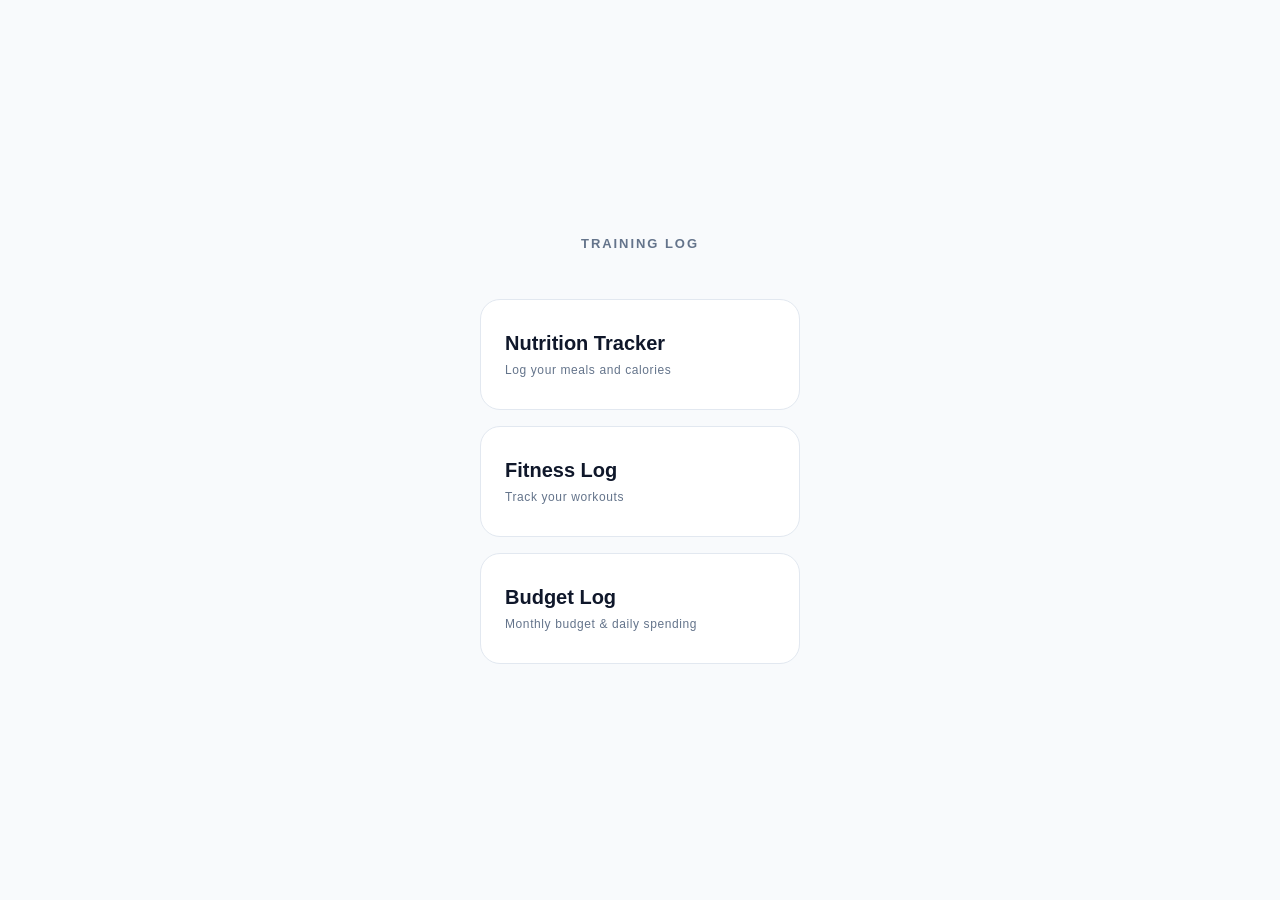
<file: index.html>
<!DOCTYPE html>
<html lang="en">
<head>
  <meta charset="UTF-8" />
  <meta name="viewport" content="width=device-width, initial-scale=1.0, user-scalable=no" />
  <title>Training Log</title>
  <style>
    * { margin: 0; padding: 0; box-sizing: border-box; }

    body {
      background: #f8fafc;
      color: #0f172a;
      font-family: -apple-system, BlinkMacSystemFont, 'SF Pro Display', sans-serif;
      min-height: 100dvh;
      display: flex;
      flex-direction: column;
      align-items: center;
      justify-content: center;
      user-select: none;
      -webkit-tap-highlight-color: transparent;
    }

    h1 {
      font-size: 13px;
      letter-spacing: 0.15em;
      text-transform: uppercase;
      color: #64748b;
      margin-bottom: 48px;
    }

    .cards {
      display: flex;
      flex-direction: column;
      gap: 16px;
      width: 320px;
    }

    .card {
      background: #ffffff;
      border: 1px solid #e2e8f0;
      border-radius: 20px;
      padding: 32px 24px;
      text-decoration: none;
      color: #0f172a;
      display: flex;
      flex-direction: column;
      gap: 8px;
      transition: background 0.15s;
    }

    .card:active { background: #f1f5f9; }

    .card-title {
      font-size: 20px;
      font-weight: 600;
    }

    .card-desc {
      font-size: 12px;
      letter-spacing: 0.05em;
      color: #64748b;
    }
  </style>
</head>
<body>

  <h1>Training Log</h1>

  <div class="cards">
    <a class="card" href="nutrition.html">
      <div class="card-title">Nutrition Tracker</div>
      <div class="card-desc">Log your meals and calories</div>
    </a>
    <a class="card" href="fitness.html">
      <div class="card-title">Fitness Log</div>
      <div class="card-desc">Track your workouts</div>
    </a>
    <a class="card" href="budget.html">
      <div class="card-title">Budget Log</div>
      <div class="card-desc">Monthly budget & daily spending</div>
    </a>
  </div>

</body>
</html>
</file>
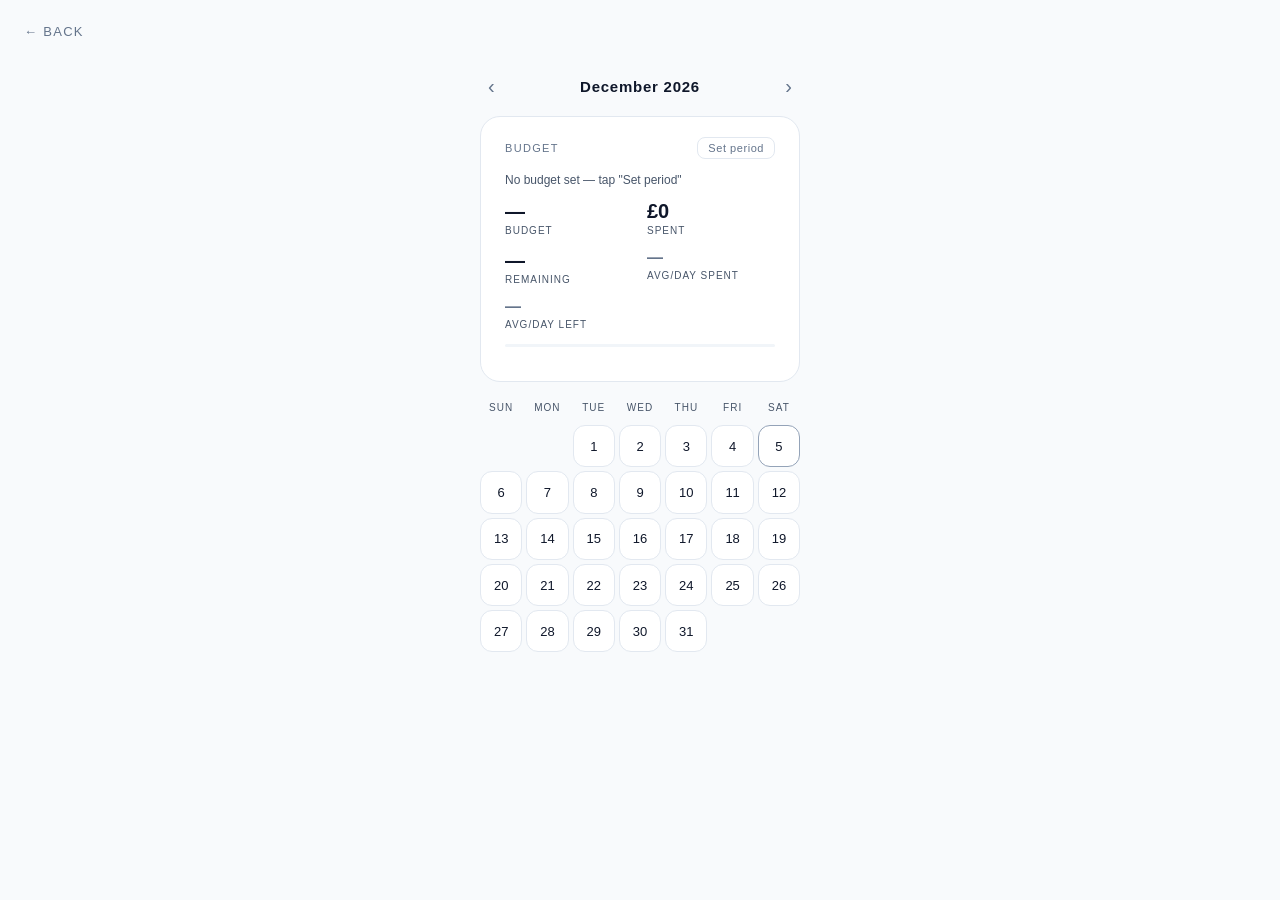
<file: budget.html>
<!DOCTYPE html>
<html lang="en">
<head>
  <meta charset="UTF-8" />
  <meta name="viewport" content="width=device-width, initial-scale=1.0, user-scalable=no" />
  <title>Budget Log</title>
  <link rel="stylesheet" href="budget.css" />
</head>
<body>

  <a class="back" href="index.html">← Back</a>

  <div class="month-nav">
    <button class="nav-btn" onclick="changeMonth(-1)">‹</button>
    <div class="month-label" id="monthLabel"></div>
    <button class="nav-btn" onclick="changeMonth(1)">›</button>
  </div>

  <!-- Budget Card -->
  <div class="budget-card">
    <div class="budget-top">
      <div class="budget-section-label">Budget</div>
      <button class="budget-set-btn" onclick="toggleSetForm()">Set period</button>
    </div>

    <div class="set-form" id="setForm">
      <div class="set-form-row">
        <div class="set-form-label">From</div>
        <input type="date" id="fromDate" />
      </div>
      <div class="set-form-row">
        <div class="set-form-label">Until</div>
        <input type="date" id="toDate" />
      </div>
      <div class="set-form-row">
        <div class="set-form-label">£</div>
        <input type="number" id="budgetAmt" placeholder="Budget amount" min="0" />
        <button class="save-btn" onclick="savePeriod()">Save</button>
      </div>
    </div>

    <div id="budgetDisplay">
      <div class="budget-period-label" id="periodLabel">No budget set</div>
      <div class="budget-stats">
        <div class="budget-stat">
          <div class="budget-stat-val" id="statBudget">—</div>
          <div class="budget-stat-label">Budget</div>
        </div>
        <div class="budget-stat">
          <div class="budget-stat-val" id="statSpent">£0</div>
          <div class="budget-stat-label">Spent</div>
        </div>
        <div class="budget-stat">
          <div class="budget-stat-val" id="statRemaining">—</div>
          <div class="budget-stat-label">Remaining</div>
        </div>
        <div class="budget-stat">
          <div class="budget-stat-val dim" id="statAvgSpent">—</div>
          <div class="budget-stat-label">Avg/day spent</div>
        </div>
        <div class="budget-stat">
          <div class="budget-stat-val dim" id="statAvgLeft">—</div>
          <div class="budget-stat-label">Avg/day left</div>
        </div>
      </div>
      <div class="progress-bar"><div class="progress-fill" id="progressFill" style="width:0%"></div></div>
    </div>
  </div>

  <div class="calendar" id="calendar"></div>

  <div class="panel" id="panel">
    <div class="panel-date" id="panelDate"></div>
    <div class="total-row">
      <div class="total-label">Total Spend</div>
      <div class="total-value" id="totalSpend">£0</div>
    </div>
    <div class="input-row">
      <input type="number" id="valueInput" placeholder="Add value" min="0" step="0.01" />
      <button class="add-btn" onclick="addValue()">Add</button>
    </div>
    <div class="entries-list" id="entriesList"></div>
  </div>

  <script src="budget.js"></script>
</body>
</html>
</file>
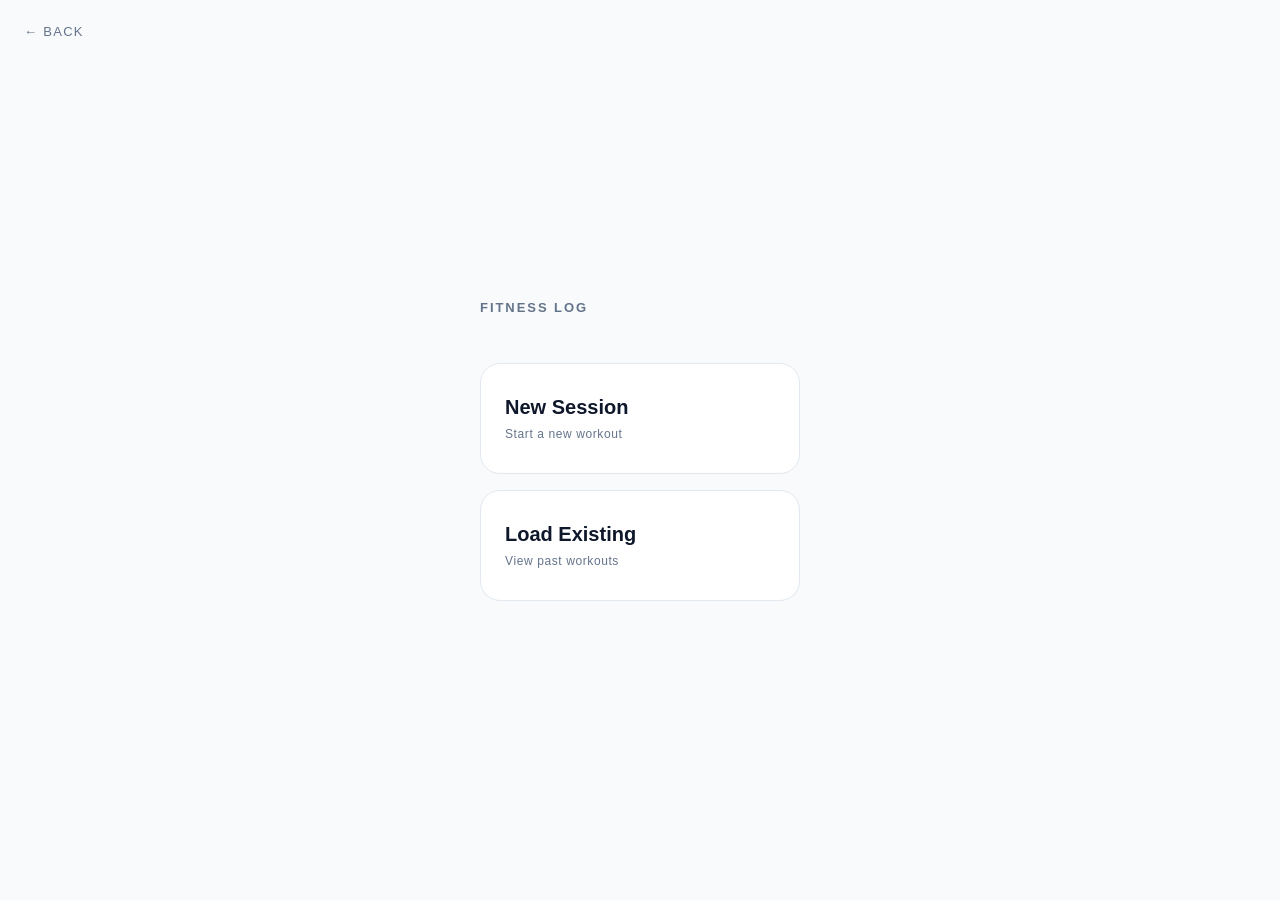
<file: fitness.html>
<!DOCTYPE html>
<html lang="en">
<head>
  <meta charset="UTF-8" />
  <meta name="viewport" content="width=device-width, initial-scale=1.0, user-scalable=no" />
  <title>Fitness Log</title>
  <link rel="stylesheet" href="fitness.css" />
</head>
<body>

  <!-- Home -->
  <div id="homeScreen">
    <button class="back" onclick="window.location.href='index.html'">← Back</button>
    <h1>Fitness Log</h1>
    <div class="cards">
      <div class="card" id="newSession">
        <div class="card-title">New Session</div>
        <div class="card-desc">Start a new workout</div>
      </div>
      <div class="card" id="loadSession">
        <div class="card-title">Load Existing</div>
        <div class="card-desc">View past workouts</div>
      </div>
    </div>
  </div>

  <!-- New Session -->
  <div id="sessionScreen">
    <button class="back" id="sessionBack">← Back</button>
    <div class="session-header">New Session</div>

    <div id="exerciseList"></div>

    <div class="add-exercise-wrap">
      <div class="search-wrap">
        <input class="search-input" id="exerciseSearch" type="text" placeholder="Search exercise…" autocomplete="off" />
        <div class="search-results hidden" id="searchResults"></div>
      </div>
    </div>

    <button class="btn-ghost" id="saveSessionBtn">Save Session</button>
  </div>

  <!-- Load Existing -->
  <div id="loadScreen">
    <button class="back" id="loadBack">← Back</button>
    <div class="session-header">Past Sessions</div>
    <div class="session-list" id="sessionList"></div>
  </div>

  <script src="fitness.js"></script>
</body>
</html>
</file>
<file: budget.css>
* { margin: 0; padding: 0; box-sizing: border-box; }

body {
  background: #f8fafc;
  color: #0f172a;
  font-family: -apple-system, BlinkMacSystemFont, 'SF Pro Display', sans-serif;
  min-height: 100dvh;
  display: flex;
  flex-direction: column;
  align-items: center;
  padding: 72px 24px 48px;
  -webkit-tap-highlight-color: transparent;
}

.back {
  position: fixed;
  top: 24px;
  left: 24px;
  font-size: 13px;
  letter-spacing: 0.1em;
  text-transform: uppercase;
  color: #64748b;
  text-decoration: none;
}

.month-nav {
  display: flex;
  align-items: center;
  justify-content: space-between;
  width: 100%;
  max-width: 320px;
  margin-bottom: 16px;
}

.month-label {
  font-size: 15px;
  font-weight: 600;
  letter-spacing: 0.05em;
}

.nav-btn {
  background: none;
  border: none;
  color: #64748b;
  font-size: 20px;
  cursor: pointer;
  padding: 4px 8px;
  line-height: 1;
}

.nav-btn:active { color: #0f172a; }

/* Budget card */
.budget-card {
  width: 100%;
  max-width: 320px;
  background: #ffffff;
  border: 1px solid #e2e8f0;
  border-radius: 20px;
  padding: 20px 24px;
  margin-bottom: 16px;
}

.budget-top {
  display: flex;
  justify-content: space-between;
  align-items: center;
  margin-bottom: 14px;
}

.budget-section-label {
  font-size: 11px;
  letter-spacing: 0.12em;
  text-transform: uppercase;
  color: #64748b;
}

.budget-set-btn {
  background: none;
  border: 1px solid #e2e8f0;
  border-radius: 8px;
  color: #64748b;
  font-size: 11px;
  font-family: inherit;
  padding: 4px 10px;
  cursor: pointer;
  letter-spacing: 0.05em;
}

.budget-set-btn:active { color: #0f172a; border-color: #94a3b8; }

.budget-period-label {
  font-size: 12px;
  color: #475569;
  margin-bottom: 14px;
}

.budget-stats {
  display: grid;
  grid-template-columns: 1fr 1fr;
  gap: 14px;
  margin-bottom: 14px;
}

.budget-stat { display: flex; flex-direction: column; gap: 4px; }

.budget-stat-val {
  font-size: 20px;
  font-weight: 700;
  font-variant-numeric: tabular-nums;
  line-height: 1;
}

.budget-stat-val.over    { color: #ef4444; }
.budget-stat-val.warning { color: #f59e0b; }
.budget-stat-val.dim     { color: #64748b; font-size: 16px; }

.budget-stat-label {
  font-size: 10px;
  letter-spacing: 0.1em;
  text-transform: uppercase;
  color: #475569;
}

.progress-bar {
  width: 100%;
  height: 3px;
  background: #f1f5f9;
  border-radius: 2px;
  overflow: hidden;
  margin-bottom: 14px;
}

.progress-fill {
  height: 100%;
  background: #0f172a;
  border-radius: 2px;
  transition: width 0.3s ease;
}

.progress-fill.warning { background: #f59e0b; }
.progress-fill.over    { background: #ef4444; }

/* Set budget form */
.set-form { display: none; flex-direction: column; gap: 10px; }
.set-form.visible { display: flex; }

.set-form-row { display: flex; gap: 8px; align-items: center; }

.set-form-label {
  font-size: 11px;
  letter-spacing: 0.08em;
  text-transform: uppercase;
  color: #64748b;
  width: 40px;
  flex-shrink: 0;
}

input[type="date"], input[type="number"] {
  flex: 1;
  background: #f8fafc;
  border: 1px solid #e2e8f0;
  border-radius: 12px;
  padding: 10px 14px;
  color: #0f172a;
  font-size: 14px;
  font-family: inherit;
  outline: none;
}

input::placeholder { color: #94a3b8; }
input:focus { border-color: #94a3b8; }

button.save-btn, button.add-btn {
  background: #0f172a;
  color: #fff;
  border: none;
  border-radius: 12px;
  padding: 10px 18px;
  font-size: 13px;
  font-weight: 600;
  font-family: inherit;
  cursor: pointer;
  white-space: nowrap;
}

button.save-btn:active, button.add-btn:active { opacity: 0.8; }

/* Calendar */
.calendar {
  width: 100%;
  max-width: 320px;
  display: grid;
  grid-template-columns: repeat(7, 1fr);
  gap: 4px;
  margin-bottom: 20px;
}

.day-header {
  font-size: 10px;
  letter-spacing: 0.1em;
  text-transform: uppercase;
  color: #475569;
  text-align: center;
  padding: 4px 0 8px;
}

.day {
  aspect-ratio: 1;
  display: flex;
  flex-direction: column;
  align-items: center;
  justify-content: center;
  border-radius: 12px;
  cursor: pointer;
  background: #ffffff;
  border: 1px solid #e2e8f0;
  transition: background 0.15s;
  gap: 2px;
}

.day.empty    { background: transparent; border-color: transparent; cursor: default; }
.day.today    { border-color: #94a3b8; }
.day.selected { background: #fff; border-color: #0f172a; }
.day.has-spend { border-color: #334155; }
.day.in-period { border-color: #334155; background: #ffffff; }
.day:not(.empty):active { background: #f1f5f9; }
.day.selected:active    { background: #ddd; }

.day-num {
  font-size: 13px;
  font-weight: 500;
  line-height: 1;
  color: #0f172a;
}

.day.selected .day-num { color: #000; }

.day-dot {
  width: 4px;
  height: 4px;
  border-radius: 50%;
  background: #555;
}

.day.selected .day-dot { background: #000; opacity: 0.4; }

/* Entry panel */
.panel {
  width: 100%;
  max-width: 320px;
  background: #ffffff;
  border: 1px solid #e2e8f0;
  border-radius: 20px;
  padding: 24px;
  display: none;
}

.panel.visible { display: block; }

.panel-date {
  font-size: 11px;
  letter-spacing: 0.12em;
  text-transform: uppercase;
  color: #64748b;
  margin-bottom: 16px;
}

.total-row {
  display: flex;
  justify-content: space-between;
  align-items: baseline;
  margin-bottom: 20px;
}

.total-label {
  font-size: 12px;
  color: #64748b;
  letter-spacing: 0.08em;
  text-transform: uppercase;
}

.total-value {
  font-size: 32px;
  font-weight: 700;
  font-variant-numeric: tabular-nums;
}

.input-row { display: flex; gap: 8px; }

.entries-list {
  margin-top: 16px;
  display: flex;
  flex-direction: column;
  gap: 8px;
}

.entry-item {
  display: flex;
  justify-content: space-between;
  align-items: center;
}

.entry-time { font-size: 12px; color: #475569; }

.entry-val {
  font-size: 14px;
  font-variant-numeric: tabular-nums;
  color: #0f172a;
}

.entry-del {
  background: none;
  border: none;
  color: #94a3b8;
  cursor: pointer;
  font-size: 14px;
  padding: 0 0 0 12px;
}

.entry-del:active { color: #ef4444; }
</file>
<file: fitness.css>
* { margin: 0; padding: 0; box-sizing: border-box; }

body {
  background: #f8fafc;
  color: #0f172a;
  font-family: -apple-system, BlinkMacSystemFont, 'SF Pro Display', sans-serif;
  min-height: 100dvh;
  display: flex;
  flex-direction: column;
  align-items: center;
  justify-content: center;
  user-select: none;
  -webkit-tap-highlight-color: transparent;
}

.back {
  position: fixed;
  top: 24px;
  left: 24px;
  font-size: 13px;
  letter-spacing: 0.1em;
  text-transform: uppercase;
  color: #64748b;
  text-decoration: none;
  cursor: pointer;
  background: none;
  border: none;
}

h1 {
  font-size: 13px;
  letter-spacing: 0.15em;
  text-transform: uppercase;
  color: #64748b;
  margin-bottom: 48px;
}

/* ── Home screen ── */
.cards {
  display: flex;
  flex-direction: column;
  gap: 16px;
  width: 320px;
}

.card {
  background: #ffffff;
  border: 1px solid #e2e8f0;
  border-radius: 20px;
  padding: 32px 24px;
  color: #0f172a;
  display: flex;
  flex-direction: column;
  gap: 8px;
  transition: background 0.15s;
  cursor: pointer;
}

.card:active { background: #f1f5f9; }

.card-title { font-size: 20px; font-weight: 600; }
.card-desc  { font-size: 12px; letter-spacing: 0.05em; color: #64748b; }

/* ── Session screen ── */
#sessionScreen {
  display: none;
  flex-direction: column;
  align-items: center;
  width: 100%;
  min-height: 100dvh;
  padding: 88px 24px 48px;
}

.session-header {
  font-size: 13px;
  letter-spacing: 0.15em;
  text-transform: uppercase;
  color: #64748b;
  margin-bottom: 32px;
}

/* Exercise list */
#exerciseList {
  display: flex;
  flex-direction: column;
  gap: 12px;
  width: 100%;
  max-width: 360px;
  margin-bottom: 24px;
}

.exercise-row {
  background: #ffffff;
  border: 1px solid #e2e8f0;
  border-radius: 16px;
  padding: 16px 20px;
  display: flex;
  flex-direction: column;
  gap: 0;
}

.exercise-row-header  { margin-bottom: 16px; }
.equipment-row {
  margin-bottom: 0;
  padding-bottom: 16px;
  border-bottom: 1px solid #e2e8f0;
}

.exercise-row-name {
  font-size: 15px;
  font-weight: 600;
}

/* Sets table */
.sets-table {
  display: flex;
  flex-direction: column;
  gap: 0;
  border-bottom: 1px solid #e2e8f0;
  margin-bottom: 16px;
}

.set-row {
  display: flex;
  flex-direction: column;
  gap: 8px;
  padding: 12px 0;
  border-bottom: 1px solid #e2e8f0;
}

.set-row:last-child { border-bottom: none; }

.set-num {
  font-size: 11px;
  letter-spacing: 0.08em;
  text-transform: uppercase;
  color: #64748b;
  margin-bottom: 2px;
}

.set-chip-cols {
  display: flex;
  flex-direction: column;
  gap: 8px;
}

.chip-row-label {
  font-size: 10px;
  letter-spacing: 0.1em;
  text-transform: uppercase;
  color: #475569;
  flex-shrink: 0;
  min-width: 36px;
}

/* Chips */
.chip-row {
  display: flex;
  flex-wrap: nowrap;
  overflow-x: auto;
  -webkit-overflow-scrolling: touch;
  scrollbar-width: none;
  gap: 5px;
}

.chip-row::-webkit-scrollbar { display: none; }

.chip {
  background: #ffffff;
  border: 1px solid #e2e8f0;
  border-radius: 20px;
  color: #64748b;
  font-size: 13px;
  font-family: inherit;
  min-width: 32px;
  height: 32px;
  padding: 0 9px;
  display: flex;
  align-items: center;
  justify-content: center;
  cursor: pointer;
  white-space: nowrap;
  flex-shrink: 0;
  transition: background 0.1s, color 0.1s, border-color 0.1s;
}

.chip.selected {
  background: #0f172a;
  border-color: #0f172a;
  color: #fff;
}

.chip:active { opacity: 0.7; }

.chip-row-wrap {
  display: flex;
  align-items: center;
  gap: 6px;
}

.chip-type-input {
  background: #ffffff;
  border: 1px solid #e2e8f0;
  border-radius: 8px;
  color: #0f172a;
  font-size: 13px;
  font-family: inherit;
  padding: 5px 6px;
  width: 46px;
  text-align: center;
  flex-shrink: 0;
  height: 32px;
}

.chip-type-input:focus { outline: none; border-color: #94a3b8; }

.add-set-btn {
  background: #eff6ff;
  border: 1px solid #bfdbfe;
  border-radius: 10px;
  color: #2563eb;
  font-size: 12px;
  font-family: inherit;
  font-weight: 600;
  letter-spacing: 0.06em;
  text-transform: uppercase;
  padding: 11px;
  width: 100%;
  cursor: pointer;
  transition: background 0.15s, border-color 0.15s;
  margin-top: 4px;
}

.add-set-btn:active { background: #dbeafe; }

/* Exercise action bar */
.exercise-actions {
  display: flex;
  gap: 8px;
  margin-top: 16px;
}

.btn-complete {
  flex: 1;
  background: #0f172a;
  color: #fff;
  border: none;
  border-radius: 10px;
  font-size: 13px;
  font-weight: 600;
  font-family: inherit;
  padding: 10px;
  cursor: pointer;
  transition: opacity 0.15s;
}

.btn-complete:active { opacity: 0.8; }

/* Equipment chips */
.equipment-row {
  display: flex;
  gap: 6px;
  overflow-x: auto;
  scrollbar-width: none;
  padding-bottom: 2px;
}

.equipment-row::-webkit-scrollbar { display: none; }

.equip-chip {
  background: #ffffff;
  border: 1px solid #e2e8f0;
  border-radius: 20px;
  color: #64748b;
  font-size: 12px;
  font-family: inherit;
  padding: 5px 12px;
  white-space: nowrap;
  flex-shrink: 0;
  cursor: pointer;
  transition: background 0.1s, color 0.1s, border-color 0.1s;
}

.equip-chip.selected {
  background: #ffffff;
  border-color: #4a9eff;
  color: #4a9eff;
}

.equip-chip:active { opacity: 0.7; }

/* Summary view */
.exercise-summary { display: flex; flex-direction: column; gap: 6px; }

.summary-footer {
  display: flex;
  justify-content: flex-end;
  margin-top: 4px;
}

.btn-copy {
  background: none;
  border: none;
  font-size: 11px;
  letter-spacing: 0.08em;
  text-transform: uppercase;
  color: #64748b;
  font-family: inherit;
  cursor: pointer;
  padding: 0;
  transition: color 0.15s;
}

.btn-copy:active { color: #6b7280; }
.btn-copy.copied { color: #3a3; }

.summary-row {
  display: flex;
  align-items: center;
  gap: 8px;
  font-size: 13px;
  color: #6b7280;
}

.summary-set-num {
  font-size: 11px;
  letter-spacing: 0.08em;
  text-transform: uppercase;
  color: #64748b;
  min-width: 36px;
}

.summary-dot { color: #475569; }

.summary-val { color: #374151; }

.exercise-row-header {
  display: flex;
  align-items: center;
  justify-content: space-between;
}

.btn-edit {
  background: none;
  border: none;
  font-size: 11px;
  letter-spacing: 0.08em;
  text-transform: uppercase;
  color: #64748b;
  font-family: inherit;
  cursor: pointer;
  padding: 0;
}

.btn-edit:active { color: #6b7280; }

.done-badge {
  font-size: 10px;
  letter-spacing: 0.1em;
  text-transform: uppercase;
  color: #3a3;
}

/* Add exercise area */
.add-exercise-wrap {
  width: 100%;
  max-width: 360px;
  display: flex;
  flex-direction: column;
  gap: 12px;
  margin-bottom: 32px;
}

.search-wrap {
  position: relative;
  width: 100%;
}

.search-input {
  background: #ffffff;
  border: 1px solid #e2e8f0;
  border-radius: 14px;
  color: #0f172a;
  font-size: 15px;
  font-family: inherit;
  padding: 16px 20px;
  width: 100%;
}

.search-input::placeholder { color: #64748b; }
.search-input:focus { outline: none; border-color: #94a3b8; }

.search-results {
  position: absolute;
  top: calc(100% + 6px);
  left: 0;
  right: 0;
  background: #ffffff;
  border: 1px solid #e2e8f0;
  border-radius: 14px;
  overflow: hidden;
  z-index: 10;
  max-height: 220px;
  overflow-y: auto;
}

.search-result-item {
  padding: 14px 20px;
  font-size: 14px;
  cursor: pointer;
  border-bottom: 1px solid #e2e8f0;
  display: flex;
  flex-direction: column;
  gap: 2px;
}

.search-result-item:last-child { border-bottom: none; }
.search-result-item:active { background: #f1f5f9; }

.result-group {
  font-size: 10px;
  letter-spacing: 0.1em;
  text-transform: uppercase;
  color: #64748b;
}

.search-result-custom { border-top: 1px solid #e2e8f0; }
.search-result-custom .result-group { color: #4a9eff; }

.btn-primary {
  background: #0f172a;
  color: #fff;
  border: none;
  border-radius: 14px;
  font-size: 14px;
  font-weight: 600;
  letter-spacing: 0.05em;
  padding: 16px;
  width: 100%;
  cursor: pointer;
  transition: opacity 0.15s;
}

.btn-primary:active { opacity: 0.8; }

.btn-ghost {
  background: #ffffff;
  color: #6b7280;
  border: 1px solid #e2e8f0;
  border-radius: 14px;
  font-size: 14px;
  font-weight: 500;
  padding: 16px;
  width: 100%;
  max-width: 360px;
  cursor: pointer;
  transition: background 0.15s;
}

.btn-ghost:active { background: #f1f5f9; }

/* ── Load screen ── */
#loadScreen {
  display: none;
  flex-direction: column;
  align-items: center;
  width: 100%;
  min-height: 100dvh;
  padding: 88px 24px 48px;
}

.session-list {
  display: flex;
  flex-direction: column;
  gap: 12px;
  width: 100%;
  max-width: 360px;
}

.session-card {
  background: #ffffff;
  border: 1px solid #e2e8f0;
  border-radius: 16px;
  overflow: hidden;
  cursor: pointer;
}

.session-card-header {
  display: flex;
  align-items: center;
  justify-content: space-between;
  padding: 16px 20px;
}

.session-date {
  font-size: 15px;
  font-weight: 600;
}

.session-meta {
  font-size: 12px;
  color: #64748b;
  margin-top: 2px;
}

.session-chevron {
  font-size: 14px;
  color: #475569;
  transition: transform 0.2s;
}

.session-card.open .session-chevron { transform: rotate(90deg); }

.session-detail {
  display: none;
  flex-direction: column;
  gap: 12px;
  padding: 0 20px 16px;
  border-top: 1px solid #e2e8f0;
}

.session-card.open .session-detail { display: flex; }

.detail-exercise {
  display: flex;
  flex-direction: column;
  gap: 4px;
  padding-top: 12px;
}

.detail-exercise-name {
  font-size: 13px;
  font-weight: 600;
  color: #374151;
}

.detail-equip {
  font-size: 11px;
  letter-spacing: 0.06em;
  text-transform: uppercase;
  color: #4a9eff;
  margin-bottom: 4px;
}

.detail-set-row {
  display: flex;
  align-items: center;
  gap: 8px;
  font-size: 12px;
  color: #4b5563;
}

.detail-set-num {
  min-width: 36px;
  font-size: 11px;
  letter-spacing: 0.06em;
  text-transform: uppercase;
  color: #475569;
}

.detail-val { color: #6b7280; }
.detail-dot { color: #cbd5e1; }

.empty-state {
  font-size: 13px;
  color: #475569;
  text-align: center;
  padding: 48px 0;
  letter-spacing: 0.05em;
}

.hidden { display: none !important; }
</file>
